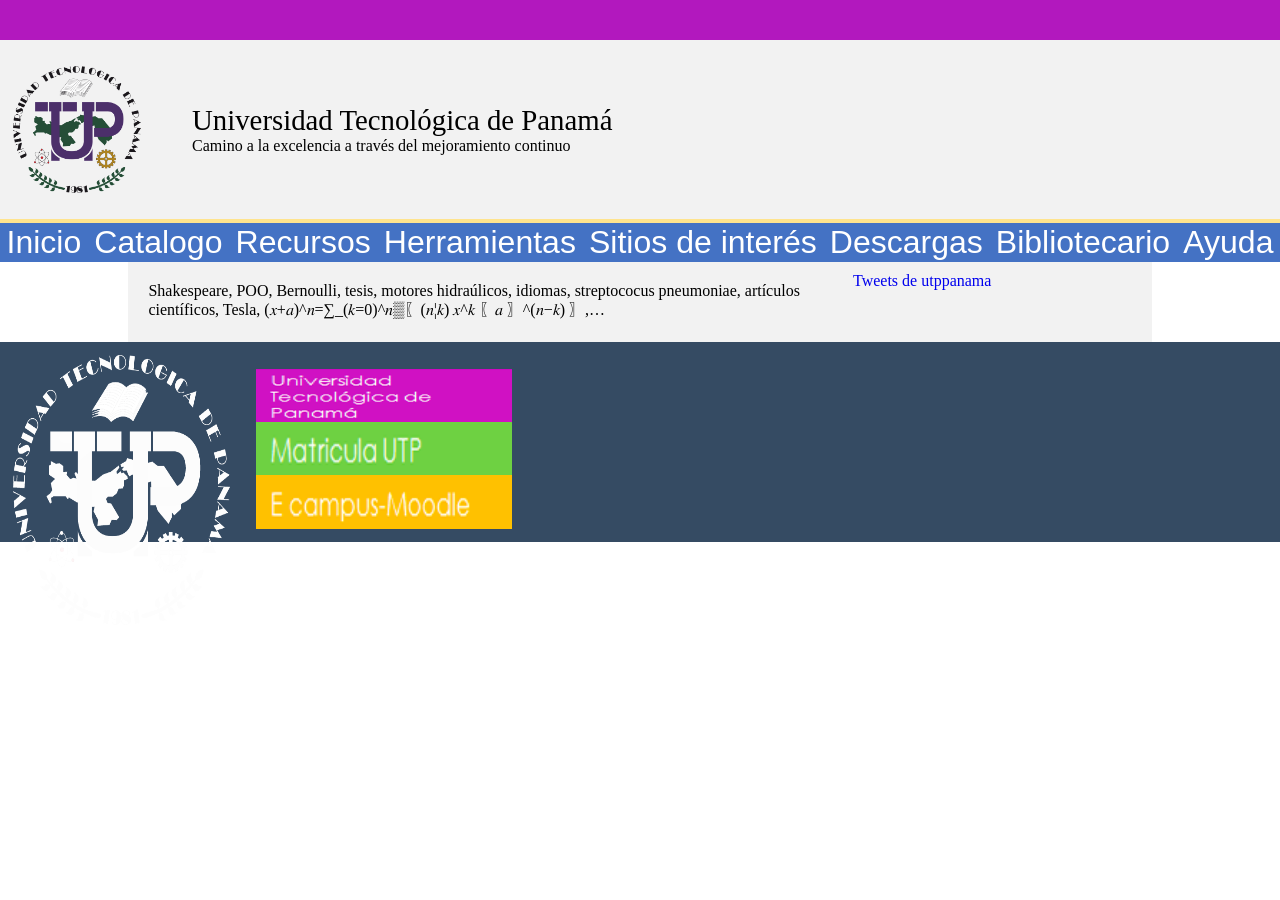
<file: index.html>
<!DOCTYPE>
<html lang="es">
<head>
	<meta charset="utf-8">
	<meta name="viewport" content="width=device-width, initial-scale=1">
	<title>Universidad Tecnológica de Panamá</title>
	<link rel="stylesheet" type="text/css" href="estilo/estilo.css">
	<link rel="icon" type="image/x-icon" href="imgenes/favicon.ico">
	<script>!function(d,s,id){var js,fjs=d.getElementsByTagName(s)[0],p=/^http:/.test(d.location)?'http':'https';if(!d.getElementById(id)){js=d.createElement(s);js.id=id;js.src=p+"://platform.twitter.com/widgets.js";fjs.parentNode.insertBefore(js,fjs);}}(document,"script","twitter-wjs");
	</script>
	<script src="js/funciones.js"></script>
</head>
<body>
	 <header>
	 	<div class="sesion"></div>
	 	<div class="cabecera">
		 	<div class="imagen">
				<img src="imgenes/logo_utp.png" alt="" class="imagen1">
		 	</div>
		 	<div class="lectura">
		 		<div class="titulos">
		 			<h1 class="letra_titulo">Universidad Tecnológica de Panamá</h1>
		 			<h5 class="letra_titulo_2">Camino a la excelencia a través del mejoramiento continuo</h5>
		 		</div>
		 	</div>
	 	</div>
	 	<div class="linea"></div>
	 </header>
	 <nav class="barra">
	 	<ul class="menu">
			<a href="#"><li><button class="btn" onclick="prueba()">Inicio</button></li></a>
			<a href="#"><li><button class="btn" onclick="prueba()">Catalogo</button></li></a>
			<a href="#"><li><button class="btn" onclick="prueba()">Recursos</button></li></a>
			<a href="#"><li><button class="btn" onclick="prueba()">Herramientas</button></li></a>
			<a href="#"><li><button class="btn" onclick="prueba()">Sitios de interés</button></li></a>
			<a href="#"><li><button class="btn" onclick="prueba()">Descargas</button></li></a>
			<a href="#"><li><button class="btn" onclick="prueba()">Bibliotecario</button></li></a>
			<a href="#"><li><button class="btn" onclick="prueba()">Ayuda</button></li></a>
		</ul>
	 </nav>
	 <section class="cuerpo_page" >
	 	<div class="contenido">
	 		<div class="principal">
	 			<p>Shakespeare, POO, Bernoulli, tesis, motores hidraúlicos, idiomas, streptococus pneumoniae, artículos científicos, Tesla, (𝑥+𝑎)^𝑛=∑_(𝑘=0)^𝑛▒〖(𝑛¦𝑘) 𝑥^𝑘 〖𝑎 〗^(𝑛−𝑘) 〗,…</p>
	 		</div>
	 		<div class="noticias">
	 			<a class="twitter-timeline tuiterAdicional" href="https://twitter.com/utppanama"
				height="530"
				data-chrome="nofooter"
				data-link-color="#820bbb"
				data-border-color="#a80000">Tweets de utppanama</a> 
				<script async src="//platform.twitter.com/widgets.js" charset="utf-8"></script>
	 		</div>
	 	</div>
	 </section>
	 <footer class="pie">
	 	<div class="contenedorPie">
			<div class="imagenPie">
			 	<figure>
			 		<img src="imgenes/logo_Utp_Blanco.png" alt="" class="imagen2">
			 	</figure>
			</div>

		 	<div class="links">
			 	<figure>
					<a href="http://www.utp.ac.pa/"><img src="imgenes/pie1.png" alt="" class="imagen3"></a>
			 	</figure>
			 	<figure>
					<a href="http://matricula.utp.ac.pa"><img src="imgenes/pie2.png" alt="" class="imagen3"></a>
			 	</figure>
			 	<figure>
					<a href="http://moodle.utp.ac.pa/"><img src="imgenes/pie3.png" alt="" class="imagen3"></a>
			 	</figure>
		 	</div>

		 	<div class="otros">
		 	</div>
	 	</div>
	 </footer>
</body>
</html>
</file>
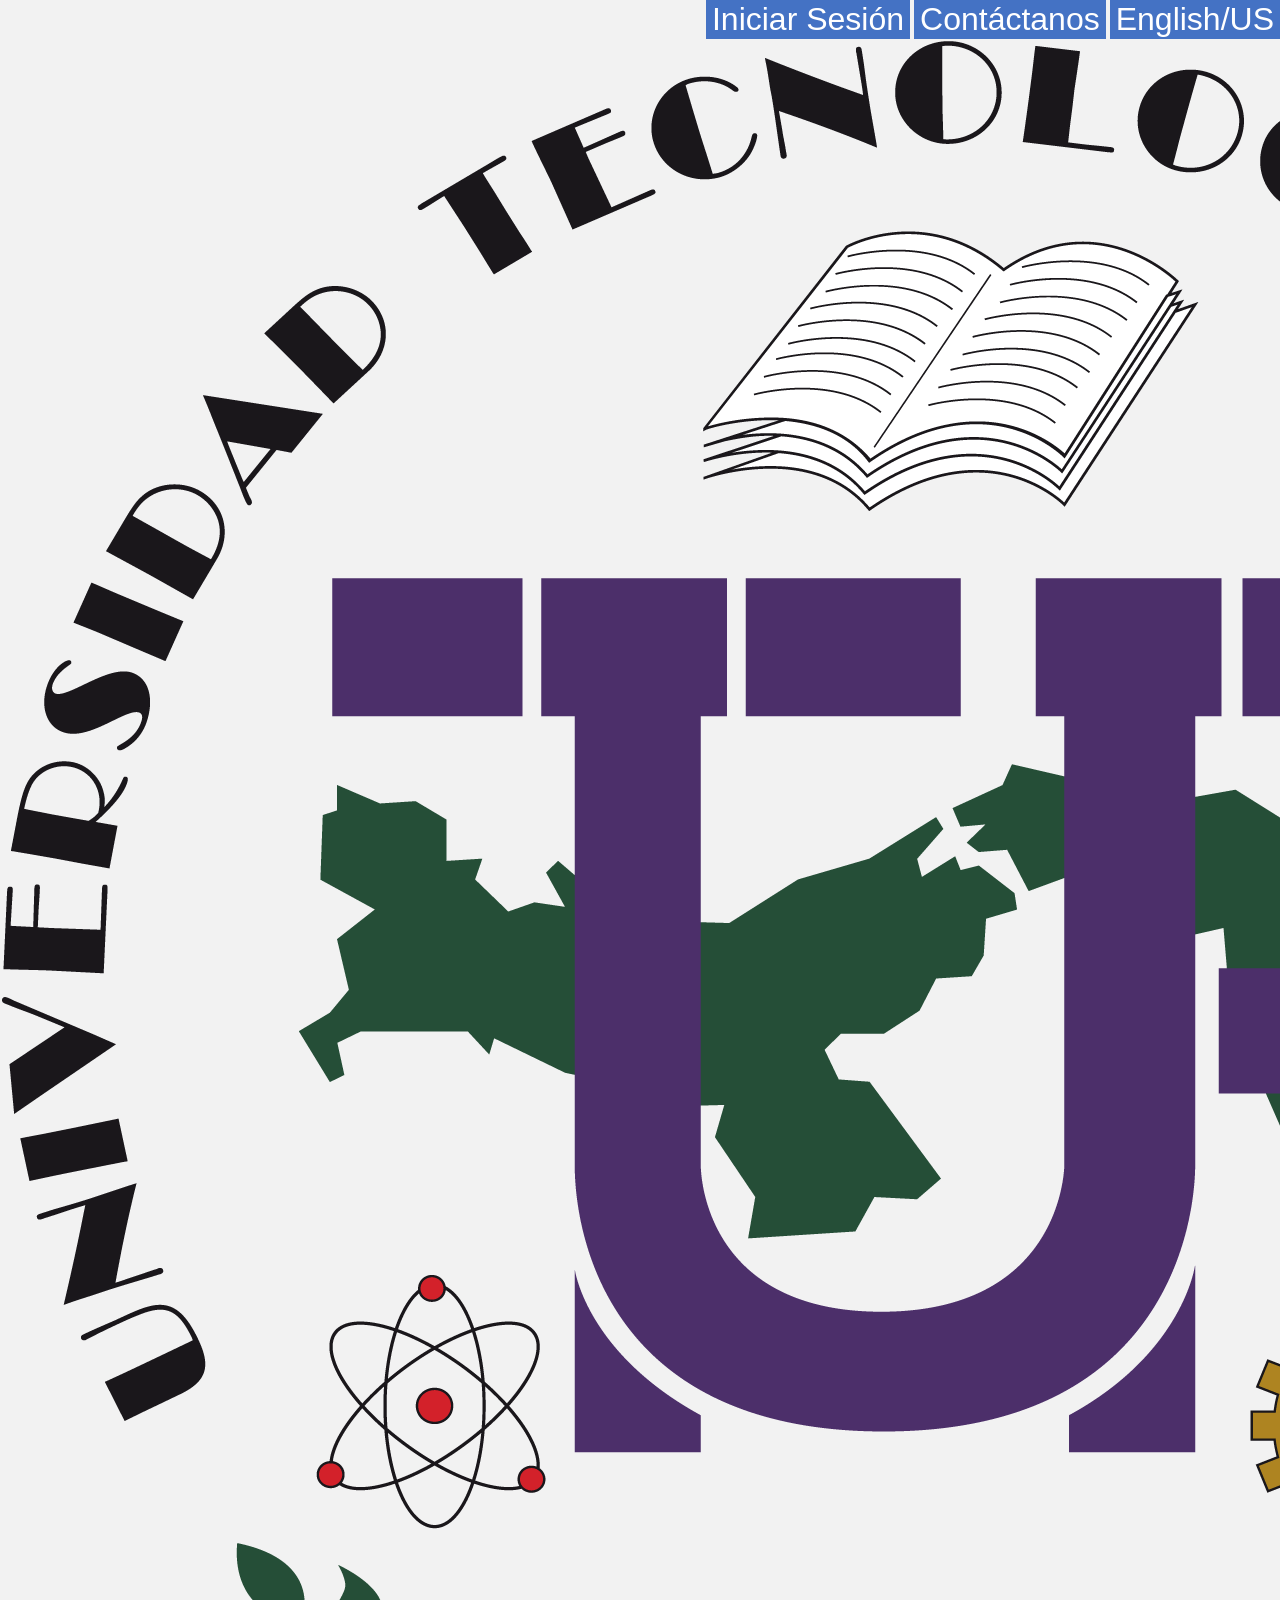
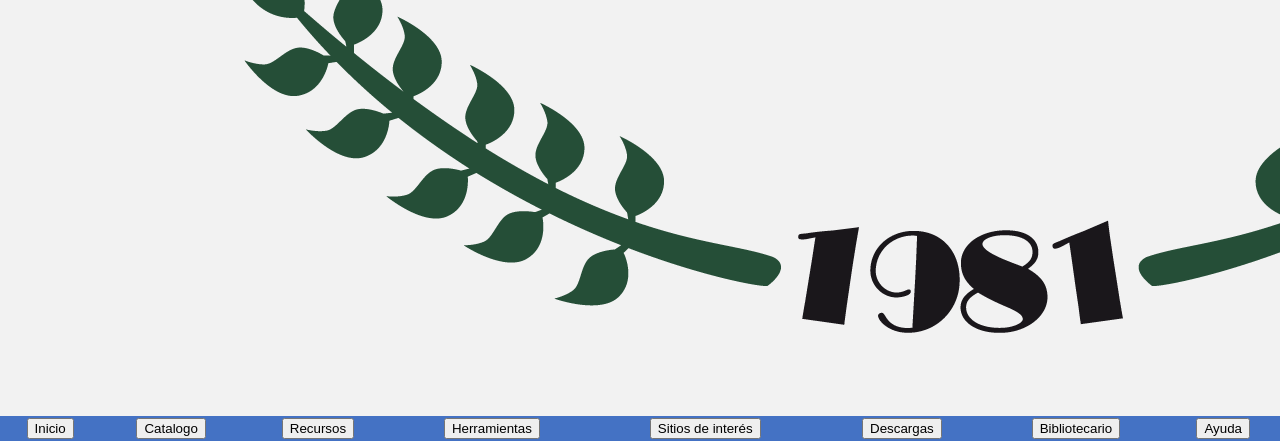
<file: biblioteca.html>
<!DOCTYPE html>
<html>
<head>
	<meta charset="utf-8">
    <meta name="viewport" content="width=device-width, initial-scale=1">
	<title>Biblioteca plantilla V2</title>
	<link href="estilo/estilo.css" rel="stylesheet" type="text/css">

	<script type="text/javascript" src="js\funciones.js">
		//con este script puedo llamar en una ruta local un .js para ejecutarlo
	</script>
</head>

<header>
	<div class="colorArriba">
		<div class="cuentaUsuario" align="right" align="bottom">
			<button class="btn" onclick="prueba()">Iniciar Sesión</button>
			<button class="btn" onclick="prueba()">Contáctanos</button>
			<button class="btn" onclick="prueba()">English/US</button>
		</div>
	</div>
	<div class="header">
		<table class="contenedor">
			<tr>
			    <td class="tamT1">
			      <img src="imgenes/logo_utp.png" class="logo">
			    </td>

			    <td class="tamT2">
			      <div class="separador"></div>
			    </td>

			    <td class="tdotro">
			      <table class="tdese">
			        <tr>
			          <td><h1 class="tituloUTP1">Biblioteca UTP</h1></td>
			          <td></td>
			        </tr>
			        <tr >
			          <td><h4 class="tituloUTP2">Universidad Tecnológica de Panamá</h4></td>
			          <td ><p class="fecha" id="fecha" align="right"></p></td>
			        </tr>
			      </table>
			    </td>
			  
			  </tr>


			

		</table>
	</div>


	</div>
	<div class="colorAbajo"></div>

	<div class="espacio"></div>
</header>
<body onload="fecha()">
	<table class="barra" >
		<tr>
			<th class="opciones"><button class="btn1" onclick="prueba()">Inicio</button></th>
			<th class="opciones"><button class="btn1" onclick="prueba()">Catalogo</button></th>
			<th class="opciones"><button class="btn1" onclick="prueba()">Recursos</button></th>
			<th class="opciones"><button class="btn1" onclick="prueba()">Herramientas</button></th>
			<th class="opciones"><button class="btn1" onclick="prueba()">Sitios de interés</button></th>
			<th class="opciones"><button class="btn1" onclick="prueba()">Descargas</button></th>
			<th class="opciones"><button class="btn1" onclick="prueba()">Bibliotecario</button></th>
			<th class="opciones"><button class="btn1" onclick="prueba()">Ayuda</button></th>
		</tr>
	</table>
</body>
</file>
<file: estilo/estilo.css>
html, body, div, span, applet, object, iframe,
h1, h2, h3, h4, h5, h6, p, blockquote, pre,
a, abbr, acronym, address, big, cite, code,
del, dfn, em, img, ins, kbd, q, s, samp,
small, strike, strong, sub, sup, tt, var,
b, u, i, center,
dl, dt, dd, ol, ul, li,
fieldset, form, label, legend,
table, caption, tbody, tfoot, thead, tr, th, td,
article, aside, canvas, details, embed, 
figure, figcaption, footer, header, hgroup, 
menu, nav, output, ruby, section, summary,
time, mark, audio, video {
	margin: 0;
	padding: 0;
	border: 0;
	font-size: 100%;
	font: inherit;
	vertical-align: baseline;
}
header{ width: 100%; background-color: rgb(242, 242, 242); }
	.imgaen{ width: 20%; }
		.imagen1{ width: 100%; padding: 10%; }
	.cabecera{ width: 100%; display: flex; align-items: center; }
	.sesion{ background-color: rgb(178, 24, 190); height: 40px; }
	.imagen{ width: 10%; }
	.lectura{ width: 70%; padding: 5%; }
	.letra_titulo{ font-size: 180%; }
	.letra_titulo_2{ font-size: 100%; }
	.linea{ background-color: rgb(255, 228, 142); height: 4px; }
.barra{ width: 100%; background-color: #4472C4; }
.menu{ display: flex; flex-flow: row; width: 100%; justify-content: space-around; }
li{ list-style-type: none; text-align: center; }
a{ text-decoration:none; }
.btn{ text-decoration: none; border:none; background-color: #4472C4; color: white; font-size: 100%; }
button:hover{ background-color: rgba(100,15,120,0.3); }
.cuerpo_page{ width: 100%; display: flex; justify-content: space-around; }
	.contenido{ width: 100%; display: flex; margin-right: 10%; margin-left: 10%; margin-top: 0%; background-color: rgb(242, 242, 242); }
		.principal{ width: 70%; margin: 2%; }
		.noticias{ width: 30%; margin: 1%; }
.pie{ width: 100%; height: 200px; background-color: #354B63; }
	.contenedorPie{ width: 100%; height: 100%; margin: 0; display: flex; justify-content: center; }
		.imgaenPie{ width: 30%; display: flex; flex-flow: column; justify-content: space-around; }
			.imagen2{ width: 13%; margin: 1%; left: 0; position: absolute; height: 30%; }
		.links{ width: 18%; height: 80%; display: flex; flex-flow: column; justify-content: space-around; }
			.imagen3{ width: 13%; left: 15%; position: absolute; height: 6%; }
		.otros{ width: 60%; }

@media (min-width: 319px) and (max-width: 460px){
	.btn{ font-size: 100%; }
	.contenido{ flex-flow: column; }
	.imagen2{ width: 27%; margin: 2%; height: 25%; margin-top: 8%; }
	.imagen3{ width: 27%; left: 35%; }
	.contenido{ width: 100%; display: flex; margin-right: 0%; margin-left: 0%; }
	.principal{ width: 100%; }
	.noticias{ width: 100%; }
}@media (min-width: 461px) and (max-width: 770px){
	.btn{ font-size: 180%; }
	.imagen2{ width: 20%; }
	.imagen3{ width: 20%; left: 25%; }
	.pie{ height: 190px; }
}@media (min-width: 1024px) and (max-width: 1440px){
	.btn{ font-size: 200%; }
	.imagen2{ width: 17%; }
	.imagen3{ width: 20%; left: 20%; }
	.pie{ height: 200px; }
}@media (min-width: 1441px) and (max-width: 2560px){
	.btn{ font-size: 300%; }
	.pie{ height: 400px; }
}
</file>
